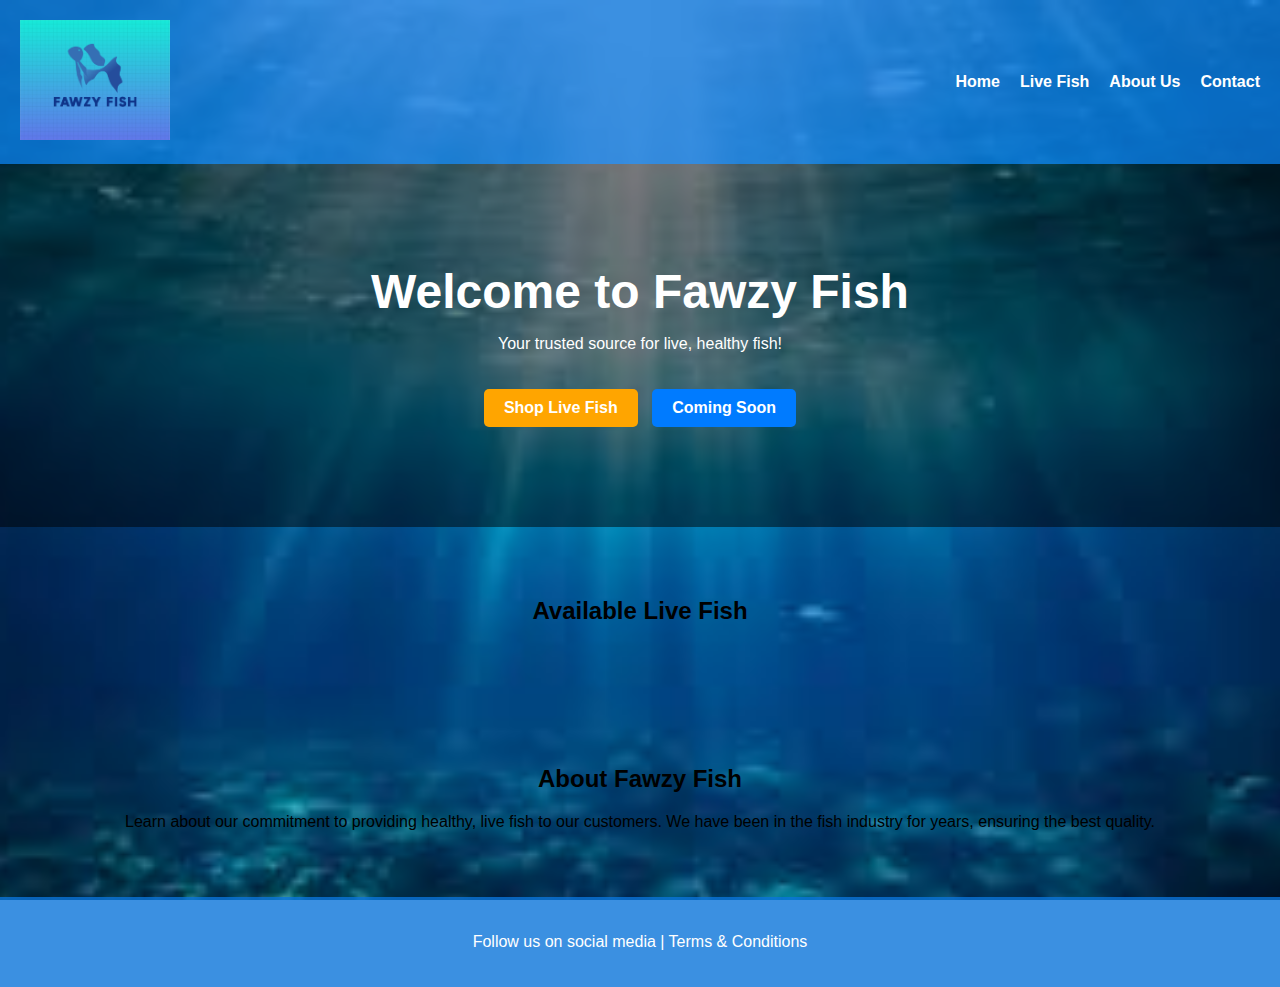
<file: wepsite fawzy fish/Index.html>
<!DOCTYPE html>
<html lang="en">
<head>
    <meta charset="UTF-8">
    <meta name="viewport" content="width=device-width, initial-scale=1.0">
    <title>Fawzy Fish - Buy Live Fish</title>
    <link rel="stylesheet" href="fawzyfishhome.css">
    <link rel="icon" type="image/png" href="fawzy fish logo.png"> <!-- Voeg je favicon hier toe -->
</head>
<body>
    <header>
        <div class="logo">
            <img src="fawzy fish logo.png" alt="Fawzy Fish Logo">
        </div>
        <nav>
            <ul>
                <li><a href="#home">Home</a></li>
                <li><a href="#shop">Live Fish</a></li>
                <li><a href="#about">About Us</a></li>
                <li><a href="contact.html">Contact</a></li>
            </ul>
        </nav>
    </header>
    
    <section id="home" class="hero">
        <h1>Welcome to Fawzy Fish</h1>
        <p>Your trusted source for live, healthy fish!</p>
        <a href="listbetta.html" class="cta-button">Shop Live Fish</a>
        <a href="#" class="cta-button login-button">Coming Soon</a> <!-- Nieuwe login-knop -->
    </section>

    <section id="shop">
        <h2>Available Live Fish</h2>
        <div class="fish-list">
            <!-- Fish items with images, description, and price -->
        </div>
    </section>

    <section id="about">
        <h2>About Fawzy Fish</h2>
        <p>Learn about our commitment to providing healthy, live fish to our customers. We have been in the fish industry for years, ensuring the best quality.</p>
    </section>

    <footer>
        <p>Follow us on social media | Terms & Conditions</p>
    </footer>
</body>
</html>
</file>
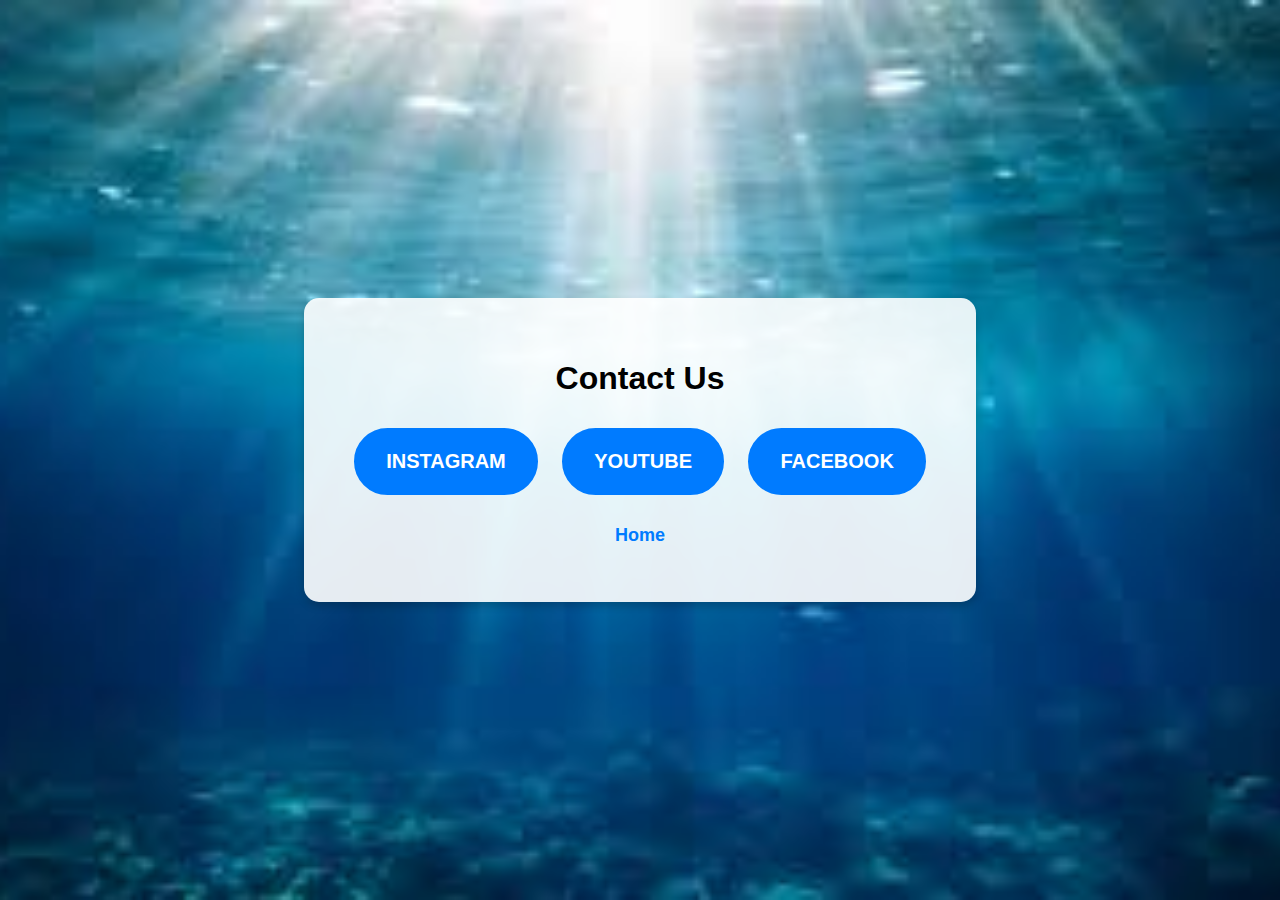
<file: wepsite fawzy fish/contact.html>
<!DOCTYPE html>
<html lang="en">
<head>
    <meta charset="UTF-8">
    <meta name="viewport" content="width=device-width, initial-scale=1.0">
    <title>Contact - Fawzy Fish</title>
    <link rel="stylesheet" href="contact.css">
    <link rel="icon" type="image/png" href="fawzy fish logo.png"> <!-- Voeg je favicon hier toe -->
</head>
<body>
    <div class="container">
        <h1>Contact Us</h1>
        <div class="social-buttons">
            <a href="https://www.instagram.com/fawzyfish/" target="_blank" class="btn instagram">Instagram</a>
            <a href="https://www.youtube.com/@fawzyfish" target="_blank" class="btn youtube">YouTube</a>
            <a href="https://www.facebook.com/profile.php?id=61565270638798" target="_blank" class="btn facebook">Facebook</a>
        </div>
        <ul class="navigation">
            <li><a href="index.html" class="nav-link">Home</a></li>
        </ul>
    </div>

    <!-- Start of Async Drift Code -->
    <script>
    "use strict";

    !function() {
      var t = window.driftt = window.drift = window.driftt || [];
      if (!t.init) {
        if (t.invoked) return void (window.console && console.error && console.error("Drift snippet included twice."));
        t.invoked = !0, t.methods = [ "identify", "config", "track", "reset", "debug", "show", "ping", "page", "hide", "off", "on" ], 
        t.factory = function(e) {
          return function() {
            var n = Array.prototype.slice.call(arguments);
            return n.unshift(e), t.push(n), t;
          };
        }, t.methods.forEach(function(e) {
          t[e] = t.factory(e);
        }), t.load = function(t) {
          var e = 3e5, n = Math.ceil(new Date() / e) * e, o = document.createElement("script");
          o.type = "text/javascript", o.async = !0, o.crossorigin = "anonymous", o.src = "https://js.driftt.com/include/" + n + "/" + t + ".js";
          var i = document.getElementsByTagName("script")[0];
          i.parentNode.insertBefore(o, i);
        };
      }
    }();
    drift.SNIPPET_VERSION = '0.3.1';
    drift.load('zcnzwk5u3iym');
    </script>
    <!-- End of Async Drift Code -->
    
</body>
</html>
</file>
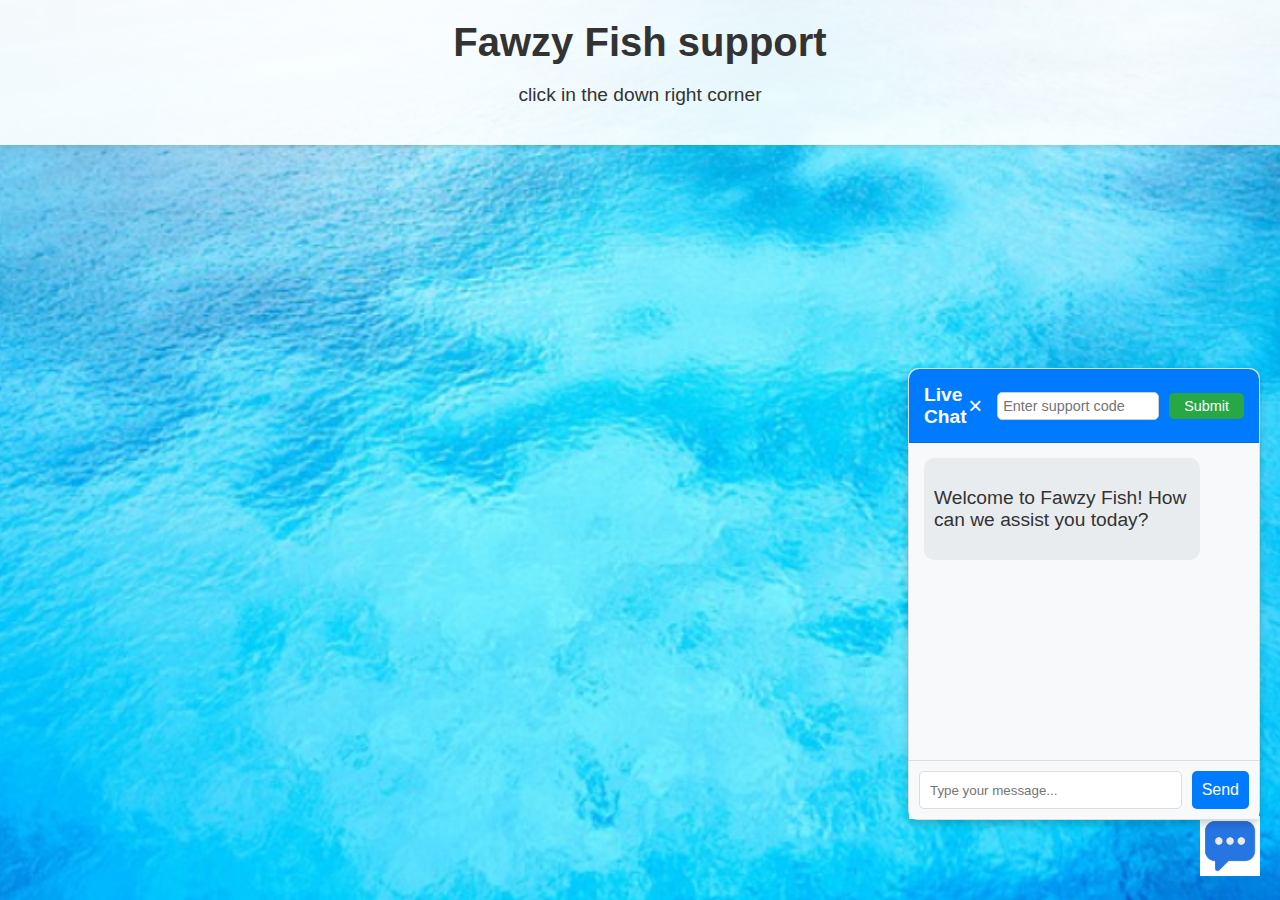
<file: wepsite fawzy fish/livechat.html>
<!DOCTYPE html>
<html lang="en">
<head>
    <meta charset="UTF-8">
    <meta name="viewport" content="width=device-width, initial-scale=1.0">
    <title>Fawzy Fish</title>
    <link rel="stylesheet" href="livechat.css">
</head>
<body>
    <header>
        <h1>Fawzy Fish support</h1>
        <p>click in the down right corner</p>
    </header>
    
    <!-- Chat Icon -->
    <div id="chat-icon" onclick="toggleChat()">
        <img src="chat-icon.png" alt="Chat Icon">
    </div>

    <!-- Chat Popup -->
    <div id="chat-popup">
        <div id="chat-header">
            <h2>Live Chat</h2>
            <span onclick="toggleChat()" id="close-chat">&times;</span>
            <!-- Support Code Input -->
            <input type="text" id="support-code" placeholder="Enter support code">
            <button onclick="submitCode()">Submit</button>
        </div>
        <div id="chat-body">
            <!-- Chat messages will go here -->
            <div class="message bot-message">
                <p>Welcome to Fawzy Fish! How can we assist you today?</p>
            </div>
        </div>
        <div id="chat-footer">
            <input type="text" id="chat-input" placeholder="Type your message...">
            <button onclick="sendMessage()">Send</button>
        </div>
    </div>
    
    <!-- Support Details Popup -->
    <div id="support-details-popup">
        <div id="support-details-header">
            <h2>Support Details</h2>
            <span onclick="closeSupportDetails()" id="close-support-details">&times;</span>
        </div>
        <div id="support-details-body">
            <!-- Support details and chat content will go here -->
            <p>Here you can see and respond to other details...</p>
        </div>
    </div>
    
    <script src="livechat.js"></script>
</body>
</html>
</file>
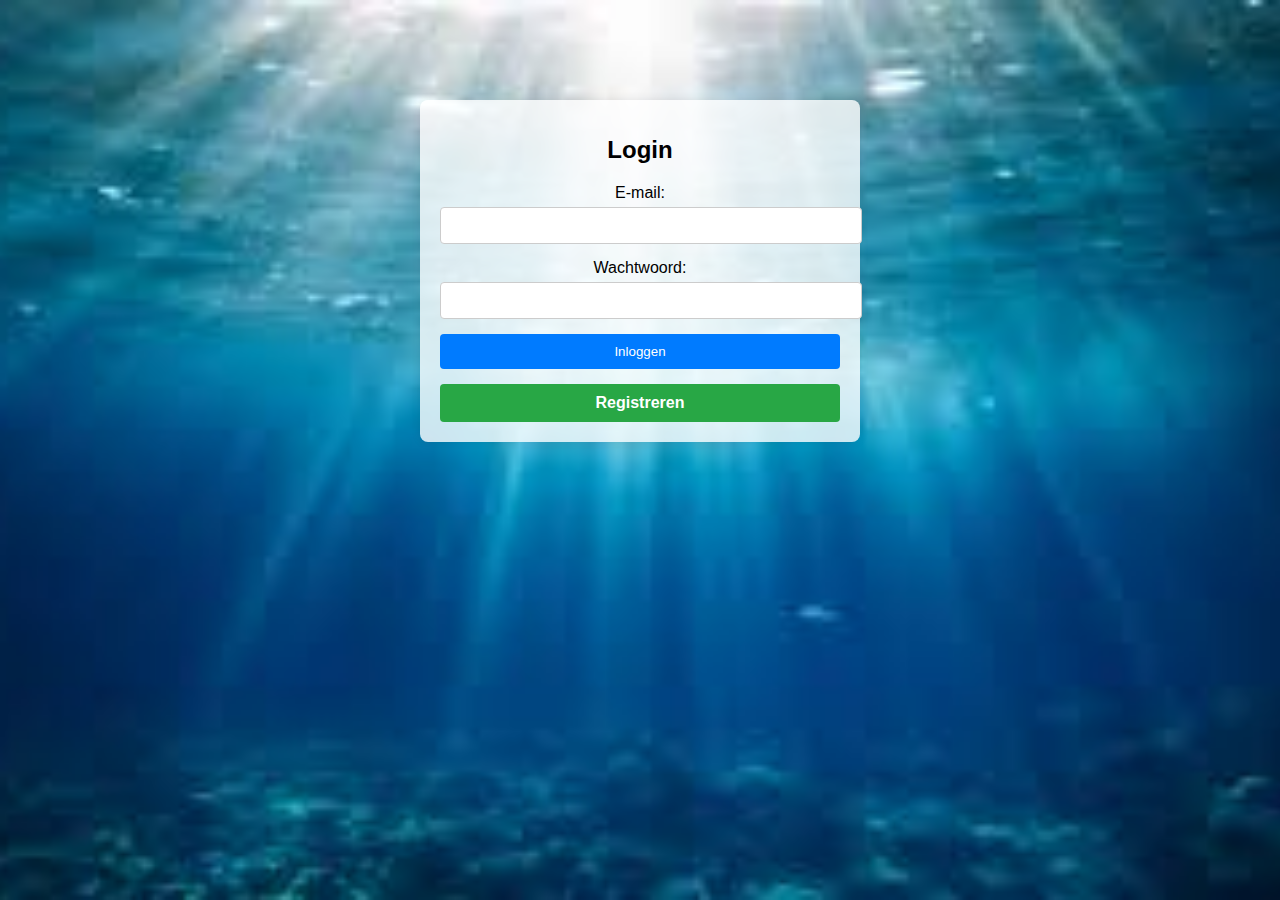
<file: wepsite fawzy fish/login.html>
<!DOCTYPE html>
<html lang="en">
<head>
    <meta charset="UTF-8">
    <meta name="viewport" content="width=device-width, initial-scale=1.0">
    <title>Login - Fawzy Fish</title>
    <link rel="stylesheet" href="login.css">
    <link rel="icon" type="image/png" href="fawzy fish logo.png"> <!-- Voeg je favicon hier toe -->
</head>
<body>
    <div class="login-container">
        <h1>Login</h1>
        <form id="loginForm">
            <div class="input-group">
                <label for="email">E-mail:</label>
                <input type="email" id="email" required>
            </div>
            <div class="input-group">
                <label for="password">Wachtwoord:</label>
                <input type="password" id="password" required>
            </div>
            <button type="submit">Inloggen</button>
        </form>
        <a href="register.html" class="register-button">Registreren</a> <!-- Nieuwe registratieknop -->
    </div>
</body>
</html>
</file>
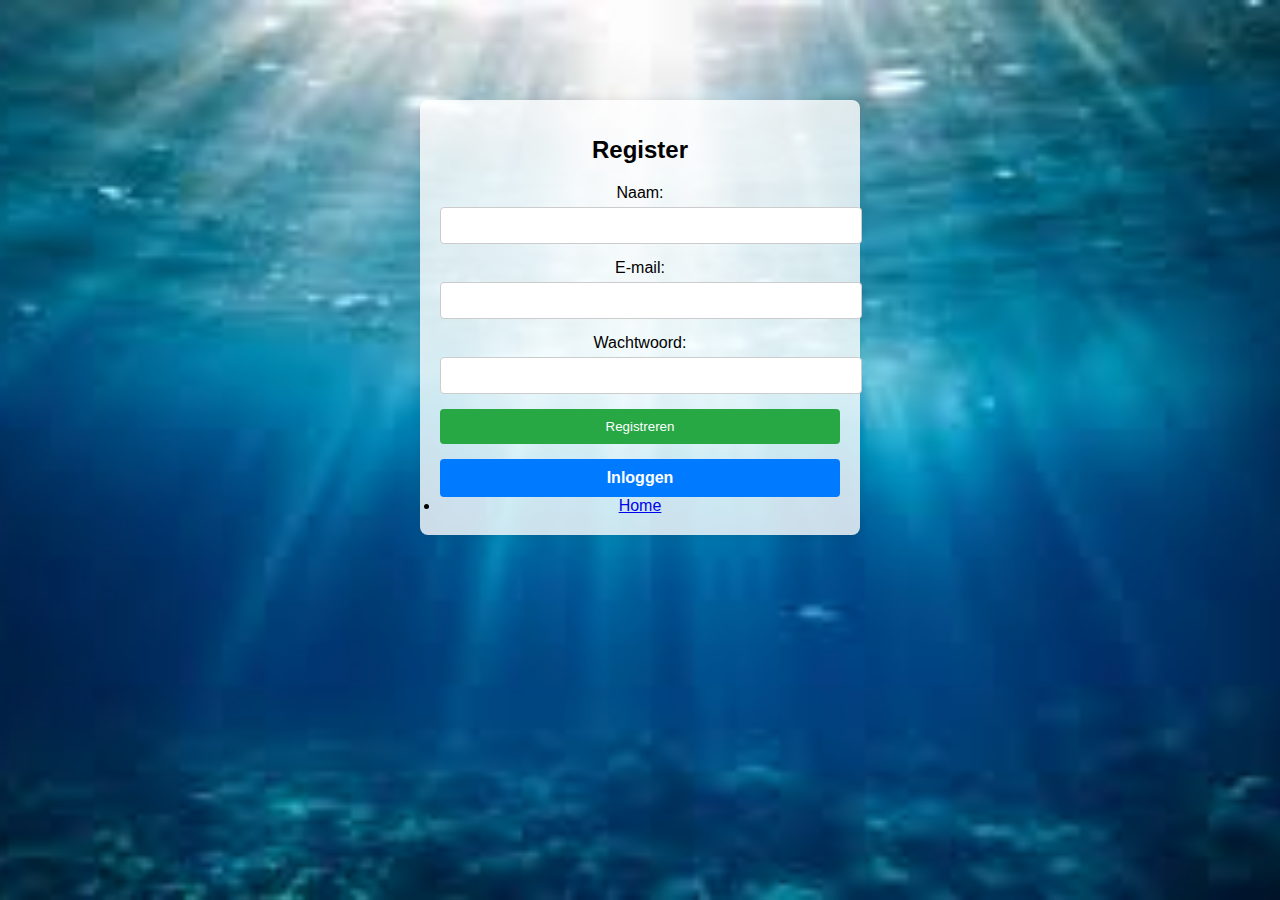
<file: wepsite fawzy fish/register.html>
<!DOCTYPE html>
<html lang="en">
<head>
    <meta charset="UTF-8">
    <meta name="viewport" content="width=device-width, initial-scale=1.0">
    <title>Register - Fawzy Fish</title>
    <link rel="stylesheet" href="register.css">
    <link rel="icon" type="image/png" href="fawzy fish logo.png"> <!-- Voeg je favicon hier toe -->
</head>
<body>
    <div class="register-container">
        <h1>Register</h1>
        <form id="registerForm">
            <div class="input-group">
                <label for="name">Naam:</label>
                <input type="text" id="name" required>
            </div>
            <div class="input-group">
                <label for="email">E-mail:</label>
                <input type="email" id="email" required>
            </div>
            <div class="input-group">
                <label for="password">Wachtwoord:</label>
                <input type="password" id="password" required>
            </div>
            <button type="submit">Registreren</button>
        </form>
        <a href="login.html" class="login-button">Inloggen</a> <!-- Link naar login pagina -->
        <li><a href="index.html">Home</a></li>
    </div>
</body>
</html>
</file>
<file: wepsite fawzy fish/fawzyfishhome.css>
/* General styling */
body {
    font-family: 'Arial', sans-serif;
    margin: 0;
    padding: 0;
    background-image: url('sea.jpeg'); /* Corrected to use sea.jpeg */
    background-size: cover;
    background-position: center;
    background-attachment: fixed; /* Keeps the background in place when scrolling */
    background-repeat: no-repeat;
}

header {
    background-color: rgba(10, 116, 218, 0.8); /* Semi-transparent background */
    padding: 20px;
    display: flex;
    justify-content: space-between;
    align-items: center;
}

header .logo img {
    width: 150px;
}

nav ul {
    list-style-type: none;
    display: flex;
    gap: 20px;
}

nav ul li a {
    color: white;
    text-decoration: none;
    font-weight: bold;
}

.hero {
    background-color: rgba(0, 0, 0, 0.5); /* Dark overlay for text readability */
    color: white;
    text-align: center;
    padding: 100px 20px;
}

.hero h1 {
    font-size: 48px;
    margin: 0;
}

.cta-button {
    background-color: #ffa500;
    padding: 10px 20px;
    color: white;
    text-decoration: none;
    border-radius: 5px;
    font-weight: bold;
    display: inline-block; /* Ensure padding is applied correctly */
    margin-top: 20px; /* Add margin to separate from text */
}

.cta-button:hover {
    background-color: #ff8c00; /* A slightly different color on hover */
}

.login-button {
    background-color: #007bff; /* Blue color for login button */
    margin-left: 10px; /* Space between buttons */
}

.login-button:hover {
    background-color: #0056b3; /* A slightly different color on hover */
}

section {
    padding: 50px 20px;
    text-align: center;
}

.fish-list {
    display: grid;
    grid-template-columns: repeat(3, 1fr);
    gap: 20px;
}

footer {
    background-color: rgba(10, 116, 218, 0.8); /* Semi-transparent footer */
    color: white;
    text-align: center;
    padding: 20px;
}
</file>
<file: wepsite fawzy fish/contact.css>
/* Stel de achtergrondafbeelding in */
body {
    margin: 0;
    padding: 0;
    background-image: url('sea.jpeg');
    background-size: cover;
    background-position: center;
    height: 100vh;
    display: flex;
    justify-content: center;
    align-items: center;
    font-family: Arial, sans-serif;
}

/* Container voor inhoud */
.container {
    text-align: center;
    background: rgba(255, 255, 255, 0.9);
    padding: 40px;
    border-radius: 15px;
    box-shadow: 0 4px 8px rgba(0, 0, 0, 0.2);
}

/* Stijl voor knoppen */
.social-buttons {
    margin-top: 20px;
}

.btn {
    display: inline-flex;
    align-items: center;
    justify-content: center;
    padding: 20px 30px; /* Dikkere knoppen */
    margin: 10px;
    border-radius: 50px;
    text-decoration: none;
    font-size: 20px; /* Vergrote lettergrootte */
    font-weight: bold;
    color: white;
    background-color: #007BFF; /* Blauw kleur */
    border: 2px solid #007BFF; /* Blauw randkleur */
    transition: transform 0.3s ease, box-shadow 0.3s ease;
    text-transform: uppercase;
}

.btn:hover {
    transform: scale(1.05);
    box-shadow: 0 8px 16px rgba(0, 0, 0, 0.3);
}

/* Specifieke kleuren voor sociale netwerken */
.instagram {
    background-color: #007BFF;
    border-color: #007BFF;
}

.instagram:hover {
    background-color: #0056b3; /* Donkerder blauw bij hover */
}

.youtube {
    background-color: #007BFF;
    border-color: #007BFF;
}

.youtube:hover {
    background-color: #0056b3; /* Donkerder blauw bij hover */
}

.facebook {
    background-color: #007BFF;
    border-color: #007BFF;
}

.facebook:hover {
    background-color: #0056b3; /* Donkerder blauw bij hover */
}

/* Algemene styling voor navigatie */
.navigation {
    list-style-type: none;
    padding: 0;
    margin-top: 20px;
}

.navigation li {
    display: inline;
    margin: 0 10px;
}

.nav-link {
    text-decoration: none;
    color: #007BFF;
    font-size: 18px;
    font-weight: bold;
    transition: color 0.3s ease;
}

.nav-link:hover {
    color: #0056b3; /* Donkerder blauw bij hover */
}
</file>
<file: wepsite fawzy fish/livechat.css>
/* Algemene Stijlen */
body {
    margin: 0;
    padding: 0;
    background-image: url('waterzee.png');
    background-size: cover;
    background-position: center;
    background-attachment: fixed;
    font-family: 'Segoe UI', Tahoma, Geneva, Verdana, sans-serif;
    color: #333;
}

header {
    text-align: center;
    padding: 20px;
    color: #333;
    background: rgba(255, 255, 255, 0.9);
    box-shadow: 0 2px 5px rgba(0, 0, 0, 0.1);
}

h1 {
    font-size: 2.5em;
    margin: 0;
}

p {
    font-size: 1.2em;
}

#chat-icon {
    position: fixed;
    bottom: 20px;
    right: 20px;
    cursor: pointer;
    z-index: 1000;
}

#chat-icon img {
    width: 60px;
    height: 60px;
}

/* Chat Popup Stijlen */
#chat-popup {
    display: none;
    position: fixed;
    bottom: 80px;
    right: 20px;
    width: 350px;
    height: 450px;
    background: rgba(255, 255, 255, 0.95);
    border: 1px solid #ddd;
    border-radius: 10px;
    box-shadow: 0 4px 8px rgba(0, 0, 0, 0.2);
    display: flex;
    flex-direction: column;
    z-index: 1000;
}

#chat-header {
    background-color: #007bff;
    color: white;
    padding: 15px;
    border-top-left-radius: 10px;
    border-top-right-radius: 10px;
    display: flex;
    justify-content: space-between;
    align-items: center;
    box-shadow: inset 0 -1px 0 rgba(0, 0, 0, 0.1);
}

#chat-header h2 {
    margin: 0;
    font-size: 1.2em;
}

#close-chat {
    font-size: 1.5em;
    cursor: pointer;
}

#support-code {
    margin-left: 15px;
    padding: 5px;
    border: 1px solid #ccc;
    border-radius: 5px;
    font-size: 0.9em;
    width: 150px;
}

#support-code + button {
    margin-left: 10px;
    padding: 5px 15px;
    border: none;
    border-radius: 5px;
    background-color: #28a745;
    color: white;
    cursor: pointer;
    font-size: 0.9em;
}

#support-code + button:hover {
    background-color: #218838;
}

#chat-body {
    flex: 1;
    padding: 15px;
    height: 100%;
    overflow-y: auto;
    background: #f8f9fa;
}

.message {
    padding: 10px;
    margin-bottom: 10px;
    border-radius: 10px;
    max-width: 80%;
}

.bot-message {
    background-color: #e9ecef;
    align-self: flex-start;
}

.user-message {
    background-color: #007bff;
    color: white;
    align-self: flex-end;
}

#chat-footer {
    display: flex;
    padding: 10px;
    border-top: 1px solid #ddd;
    background: #f8f9fa;
}

#chat-input {
    flex: 1;
    padding: 10px;
    border: 1px solid #ddd;
    border-radius: 5px;
}

button {
    background-color: #007bff;
    color: white;
    border: none;
    padding: 10px;
    border-radius: 5px;
    cursor: pointer;
    margin-left: 10px;
    font-size: 1em;
}

button:hover {
    background-color: #0056b3;
}

/* Support Details Popup Stijlen */
#support-details-popup {
    display: none;
    position: fixed;
    bottom: 0;
    right: 0;
    width: 100%;
    height: 80%;
    background: rgba(255, 255, 255, 0.95);
    border-top: 1px solid #ddd;
    border-radius: 10px 10px 0 0;
    box-shadow: 0 -4px 8px rgba(0, 0, 0, 0.2);
    transition: transform 0.3s ease-in-out;
    transform: translateY(100%);
    z-index: 1001;
}

#support-details-popup.show {
    transform: translateY(0);
}

#support-details-header {
    background-color: #007bff;
    color: white;
    padding: 15px;
    border-top-left-radius: 10px;
    border-top-right-radius: 10px;
    display: flex;
    justify-content: space-between;
    align-items: center;
    box-shadow: inset 0 -1px 0 rgba(0, 0, 0, 0.1);
}

#support-details-header h2 {
    margin: 0;
    font-size: 1.2em;
}

#close-support-details {
    font-size: 1.5em;
    cursor: pointer;
}

#support-details-body {
    padding: 15px;
    height: calc(100% - 60px); /* Hoogte minus header hoogte */
    overflow-y: auto;
    background: #f8f9fa;
}
</file>
<file: wepsite fawzy fish/login.css>
/* General styling for login page */
body {
    font-family: 'Arial', sans-serif;
    margin: 0;
    padding: 0;
    background-image: url('sea.jpeg'); /* Gebruik hier je achtergrondafbeelding */
    background-size: cover;
    background-position: center;
    background-attachment: fixed; /* Houd de achtergrond op zijn plaats tijdens het scrollen */
    background-repeat: no-repeat;
}

.login-container {
    width: 100%;
    max-width: 400px;
    margin: 0 auto;
    padding: 20px;
    background-color: rgba(255, 255, 255, 0.8); /* Semi-transparante achtergrond voor de login box */
    border-radius: 8px;
    box-shadow: 0 0 10px rgba(0, 0, 0, 0.1);
    text-align: center;
    margin-top: 100px; /* Voeg wat ruimte toe aan de bovenkant van de pagina */
}

h1 {
    font-size: 24px;
    margin-bottom: 20px;
}

.input-group {
    margin-bottom: 15px;
}

label {
    display: block;
    margin-bottom: 5px;
}

input {
    width: 100%;
    padding: 10px;
    border: 1px solid #ccc;
    border-radius: 4px;
}

button {
    width: 100%;
    padding: 10px;
    background-color: #007bff;
    color: white;
    border: none;
    border-radius: 4px;
    cursor: pointer;
}

button:hover {
    background-color: #0056b3;
}

.register-button {
    display: block;
    margin-top: 15px;
    padding: 10px;
    background-color: #28a745; /* Groene kleur voor registratieknop */
    color: white;
    text-decoration: none;
    border-radius: 4px;
    font-weight: bold;
}

.register-button:hover {
    background-color: #218838; /* Donkerder groen bij hover */
}
</file>
<file: wepsite fawzy fish/register.css>
/* General styling for register page */
body {
    font-family: 'Arial', sans-serif;
    margin: 0;
    padding: 0;
    background-image: url('sea.jpeg'); /* Gebruik hier je achtergrondafbeelding */
    background-size: cover;
    background-position: center;
    background-attachment: fixed; /* Houd de achtergrond op zijn plaats tijdens het scrollen */
    background-repeat: no-repeat;
}

.register-container {
    width: 100%;
    max-width: 400px;
    margin: 0 auto;
    padding: 20px;
    background-color: rgba(255, 255, 255, 0.8); /* Semi-transparante achtergrond voor de registratie box */
    border-radius: 8px;
    box-shadow: 0 0 10px rgba(0, 0, 0, 0.1);
    text-align: center;
    margin-top: 100px; /* Voeg wat ruimte toe aan de bovenkant van de pagina */
}

h1 {
    font-size: 24px;
    margin-bottom: 20px;
}

.input-group {
    margin-bottom: 15px;
}

label {
    display: block;
    margin-bottom: 5px;
}

input {
    width: 100%;
    padding: 10px;
    border: 1px solid #ccc;
    border-radius: 4px;
}

button {
    width: 100%;
    padding: 10px;
    background-color: #28a745; /* Groene kleur voor registratieknop */
    color: white;
    border: none;
    border-radius: 4px;
    cursor: pointer;
}

button:hover {
    background-color: #218838; /* Donkerder groen bij hover */
}

.login-button {
    display: block;
    margin-top: 15px;
    padding: 10px;
    background-color: #007bff; /* Blauwe kleur voor login knop */
    color: white;
    text-decoration: none;
    border-radius: 4px;
    font-weight: bold;
}

.login-button:hover {
    background-color: #0056b3; /* Donkerder blauw bij hover */
}
</file>
